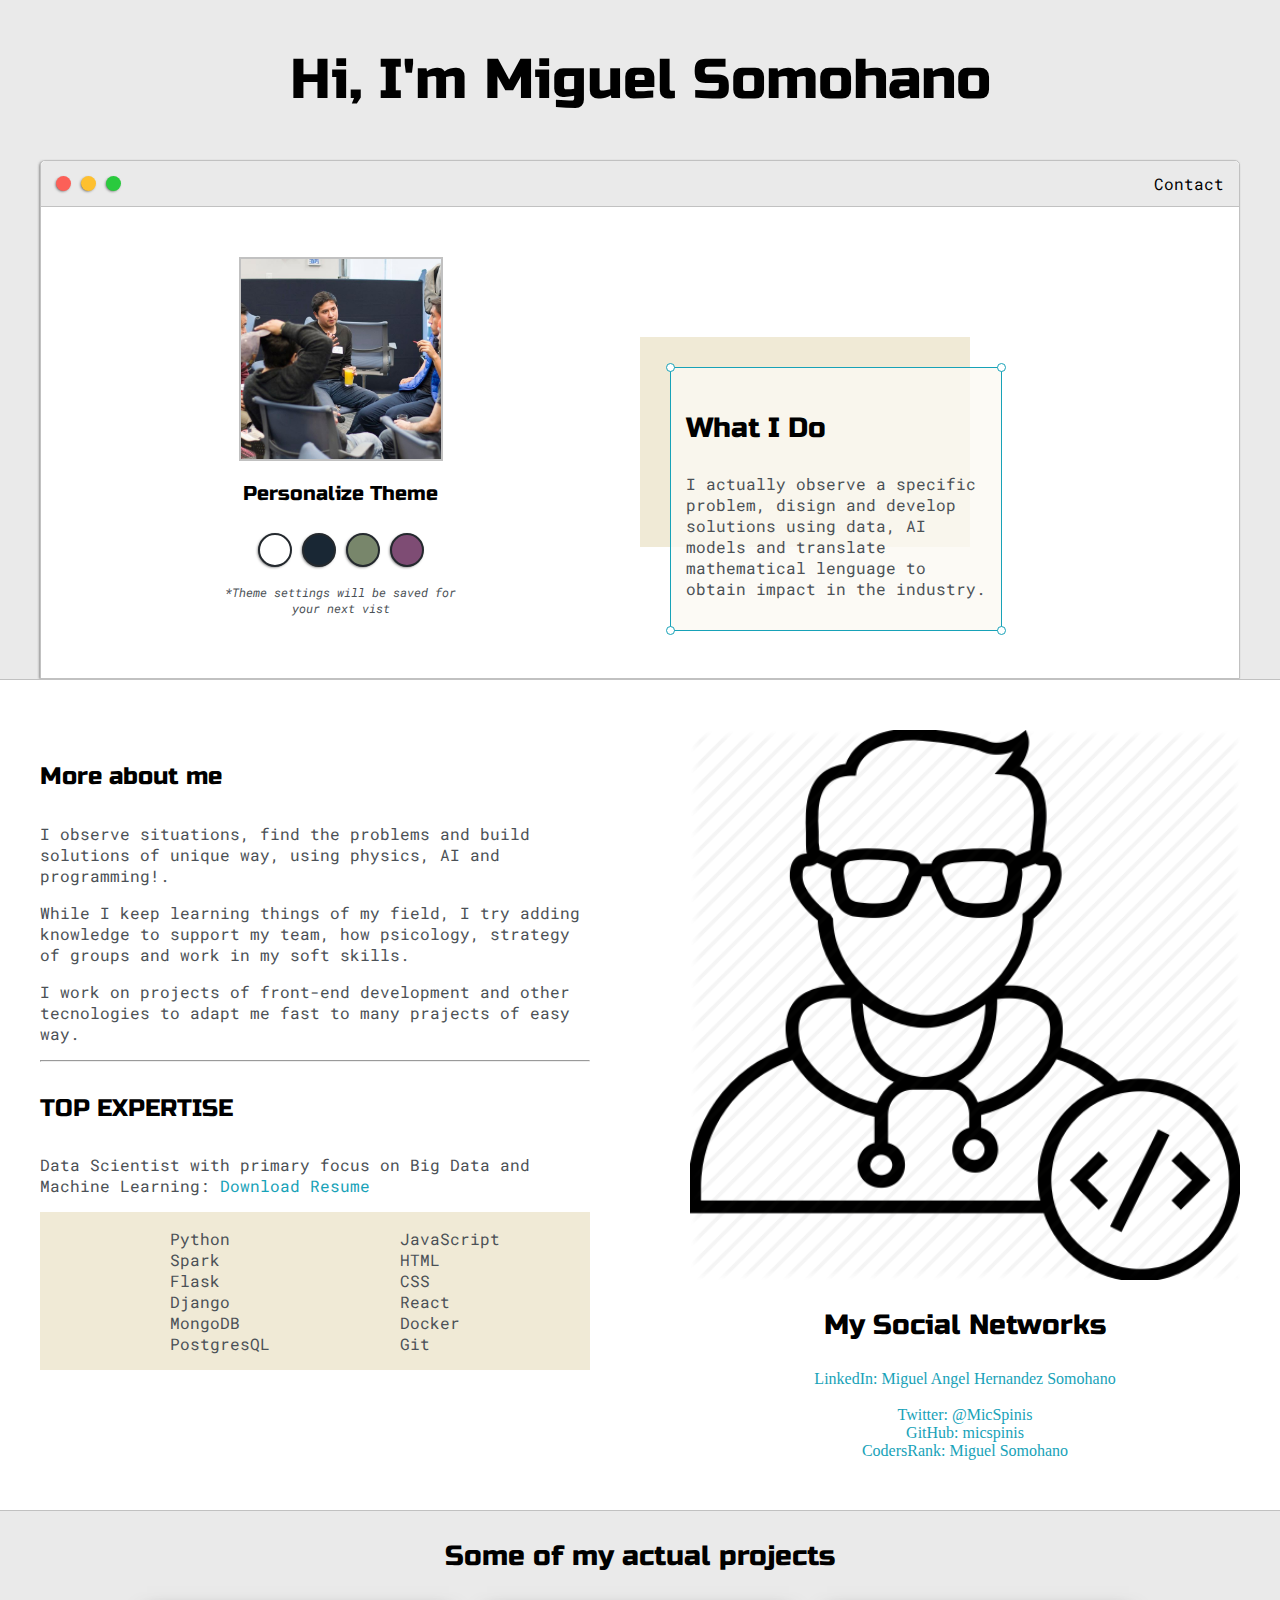
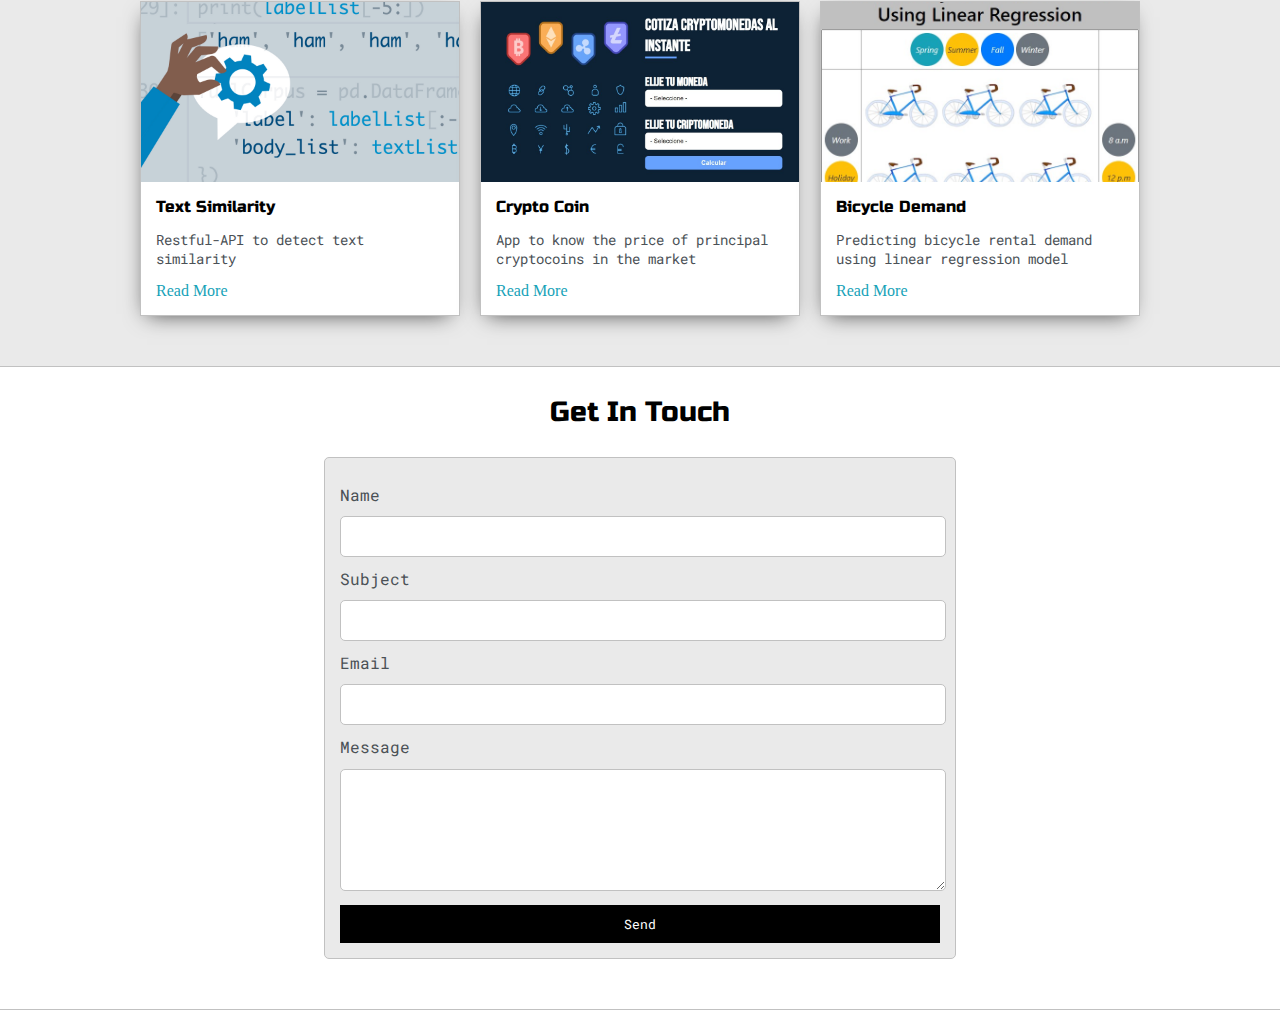
<file: index.html>
<!DOCTYPE html>
<html>
<head>
	<title>Miguel Somohano</title>


	<meta name="viewport" content="width=device-width, initial-scale=1, maximum-scale=1, minimum-scale=1" />

	<link href="https://fonts.googleapis.com/css2?family=Russo+One&display=swap" rel="stylesheet">

	<link href="https://fonts.googleapis.com/css2?family=Roboto+Mono:wght@500&family=Russo+One&display=swap" rel="stylesheet">

	<link rel="stylesheet" type="text/css" href="default.css">
	<link id="theme-style" rel="stylesheet" type="text/css" href="">
</head>
<body>

	<section class="s1">
		<div class="main-container">
			<div class="greeting-wrapper">
				<h1>Hi, I'm Miguel Somohano</h1>
			</div>


			<div class="intro-wrapper">
				<div class="nav-wrapper">

					<!-- Link around dots-wrapper added after tutorial video -->
					<a href="index.html">
						<div class="dots-wrapper">
							<div id="dot-1" class="browser-dot"></div>
							<div id="dot-2" class="browser-dot"></div>
							<div id="dot-3" class="browser-dot"></div>
						</div>
					</a>
					

					<ul id="navigation">
						<li><a href="index.html#contact">Contact</a></li>

					</ul>
				</div>

				<div class="left-column">
					<img id="profile_pic" src="images/dataton_talk.jpg">
					<h5 style="text-align: center;line-height: 0;">Personalize Theme</h5>

					<div id="theme-options-wrapper">
						<div data-mode="light" id="light-mode" class="theme-dot"></div>
						<div data-mode="blue" id="blue-mode" class="theme-dot"></div>
						<div data-mode="green" id="green-mode" class="theme-dot"></div>
						<div data-mode="purple" id="purple-mode" class="theme-dot"></div>
					</div>

					<p id="settings-note">*Theme settings will be saved for<br>your next vist</p>
				</div>

				<div class="right-column">

					<div id="preview-shadow">
						<div id="preview">
							<div id="corner-tl" class="corner"></div>
							<div id="corner-tr" class="corner"></div>
							<h3>What I Do</h3>
							<p>I actually observe a specific problem, disign and develop solutions using data, AI models and translate mathematical lenguage to obtain impact in the industry.</p>
							<div id="corner-br" class="corner"></div>
							<div id="corner-bl" class="corner"></div>
						</div>
					</div>
				</div>
			</div>
		</div>
	</section>

	<section class="s2">
		<div class="main-container">

			<div class="about-wrapper">
				<div class="about-me">
					<h4>More about me</h4>

					<p>I observe situations, find the problems and build solutions of unique way, using physics, AI and programming!.</p>

					<p>While I keep learning things of my field, I try adding knowledge to support my team, how psicology, strategy of groups and work in my soft skills.</p>

					<p>I work on projects of front-end development and other tecnologies to adapt me fast to many prajects of easy way.</p>


					<hr>

					<h4>TOP EXPERTISE</h4>

					<p>Data Scientist with primary focus on Big Data and Machine Learning: <a target="_blank" href="Curriculum_2020.pdf">Download Resume</a></p>

					<div id="skills">
						<ul>
							<li>Python</li>
							<li>Spark</li>
							<li>Flask</li>
							<li>Django</li>
							<li>MongoDB</li>
							<li>PostgresQL</li>
						</ul>

						<ul>
							<li>JavaScript</li>
							<li>HTML</li>
							<li>CSS</li>
							<li>React</li>
							<li>Docker</li>
							<li>Git</li>
						</ul>

					</div>

				</div>

				
				<div class="social-links">
					<img id="social_img" src="images\avatar.png">
					<h3>My Social Networks</h3>

					<a target="_blank" href="https://www.linkedin.com/in/miguel-%C3%A1ngel-hern%C3%A1ndez-somohano-bb7043161/">LinkedIn: Miguel Angel Hernandez Somohano</a>
					<br>
					<a target="_blank" href="https://twitter.com/MicSpinis">Twitter: @MicSpinis</a>
					<a target="_blank" href="https://github.com/micspinis">GitHub: micspinis</a>
					<a target="_blank" href="https://profile.codersrank.io/user/micspinis">CodersRank: Miguel Somohano</a>
				</div>
			</div>

		</div>
	</section>

	<section class="s1">
		<div class="main-container">
			<h3 style="text-align: center;">Some of my actual projects</h3>

			<div class="post-wrapper">

				<div>
					<div class="post">
						<img class="thumbnail" src="images\text_similarity.jpg">
						<div class="post-preview">
							<h6 class="post-title">Text Similarity</h6>
							<p class="post-intro">Restful-API to detect text similarity</p>
							<a href="post.html">Read More</a>
						</div>
					</div>
				</div>

				<div>
					<div class="post">
						<img class="thumbnail" src="images\coin.jpg">
						<div class="post-preview">
							<h6 class="post-title">Crypto Coin</h6>
							<p class="post-intro">App to know the price of principal cryptocoins in the market</p>
							<a href="post2.html">Read More</a>
						</div>
					</div>
				</div>

				<div>
					<div class="post">
						<img class="thumbnail" src="images\demand.jpg">
						<div class="post-preview">
							<h6 class="post-title">Bicycle Demand</h6>
							<p class="post-intro">Predicting bicycle rental demand using linear regression model</p>
							<a href="post3.html">Read More</a>
						</div>
					</div>
				</div>

			</div>
		</div>
	</section>

	<section class="s2">
		<div class="main-container">
			<a href=""></a>
			<h3 style="text-align: center;">Get In Touch</h3>

			<form id="contact-form">
				<a name="contact"></a>

				<label>Name</label>
				<input class="input-field" type="text" name="name">

				<label>Subject</label>
				<input class="input-field" type="text" name="subject">

				<label>Email</label>
				<input class="input-field" type="text" name="email">

				<label>Message</label>
				<textarea class="input-field" name="message"></textarea>

				<input id="submit-btn" type="submit" value="Send">
			</form>
		</div>
	</section> 

	<script type="text/javascript" src="script.js"></script>
</body>
</html>
</file>
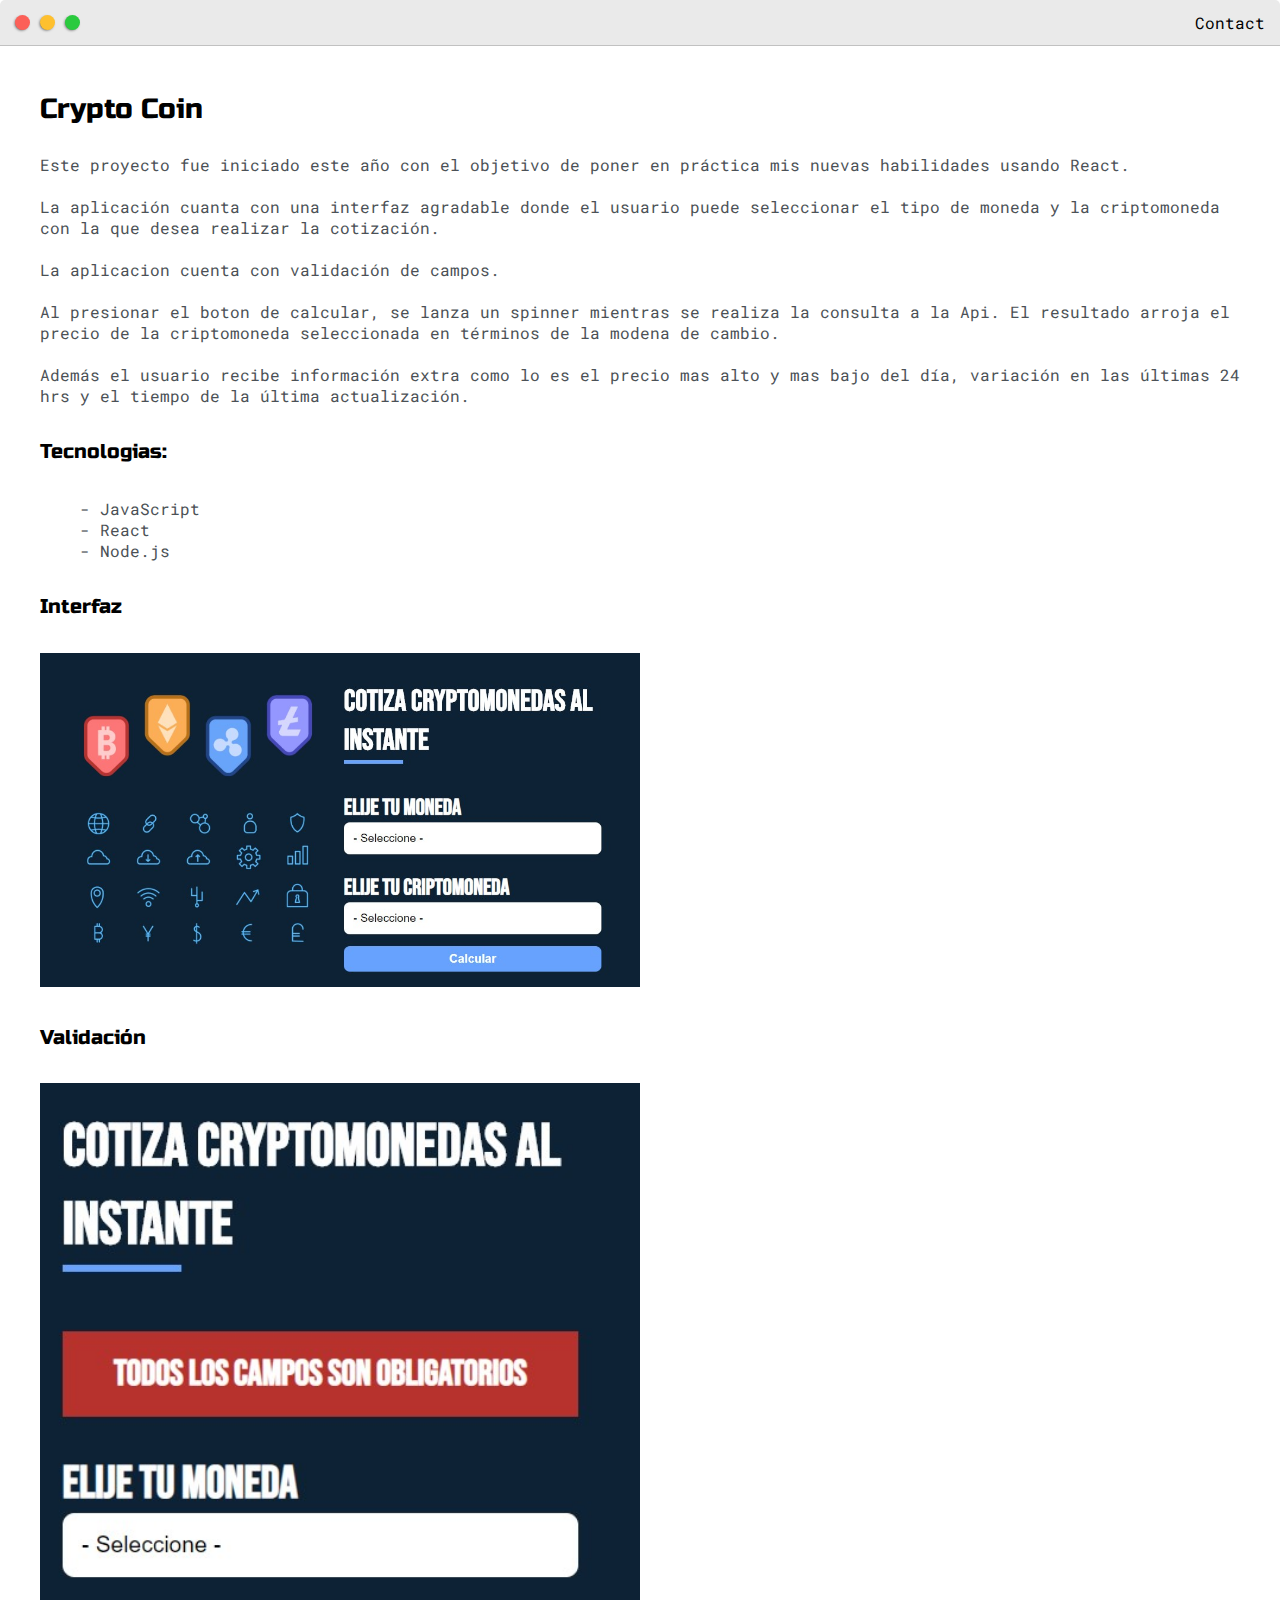
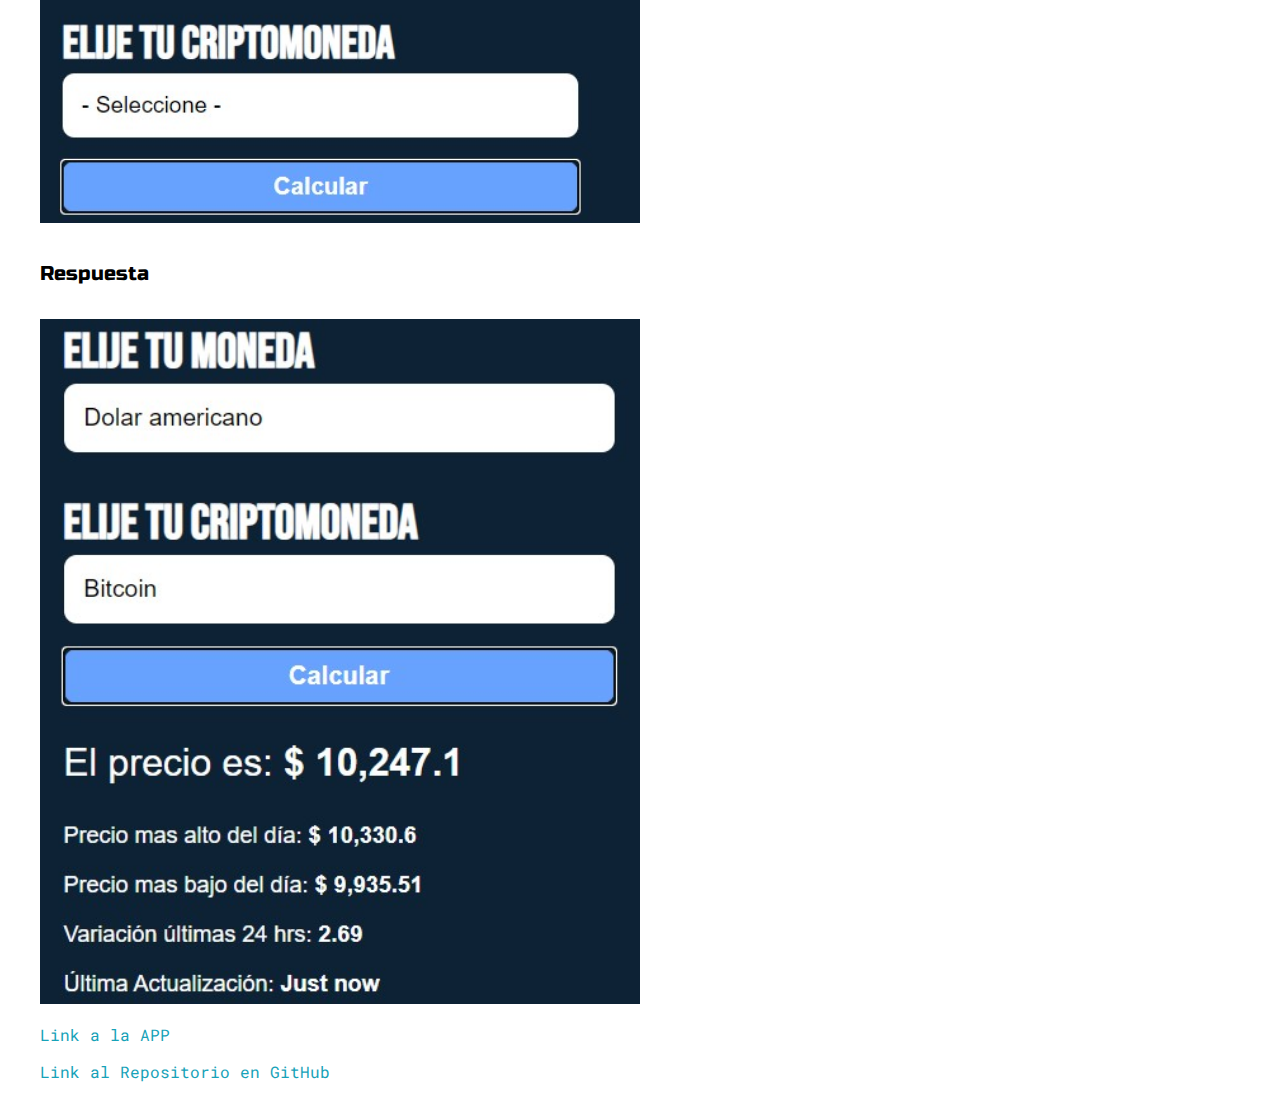
<file: post2.html>
<!DOCTYPE html>
<html>
<head>
	<title>Crypto Coin</title>


	<meta name="viewport" content="width=device-width, initial-scale=1, maximum-scale=1, minimum-scale=1" />

	<link href="https://fonts.googleapis.com/css2?family=Russo+One&display=swap" rel="stylesheet">

	<link href="https://fonts.googleapis.com/css2?family=Roboto+Mono:wght@500&display=swap" rel="stylesheet">

	<link rel="stylesheet" type="text/css" href="default.css">


	<style type="text/css">
		.img-container{
			max-width: 600px;
		}

		img{
			width: 100%
		}

	</style>

</head>
<body>
	<div class="nav-wrapper">

		<!-- Link around dots-wrapper added after tutorial video -->
		<a href="index.html">
			<div class="dots-wrapper">
				<div id="dot-1" class="browser-dot"></div>
				<div id="dot-2" class="browser-dot"></div>
				<div id="dot-3" class="browser-dot"></div>
			</div>
		</a>

		<ul id="navigation">
			<li><a href="index.html#contact">Contact</a></li>

		</ul>
	</div>

	<div class="main-container">
		<br>

		<!-- <div class="img-container"> -->
			<!-- <img src="images\head_cc.jpg"> -->
		<!-- </div> -->
		
		<h3>Crypto Coin</h3>

		<p>Este proyecto fue iniciado este año con el objetivo de poner en práctica mis nuevas habilidades usando React.
		<br>
		<br>
		La aplicación cuanta con una interfaz agradable donde el usuario puede seleccionar el tipo de moneda y la criptomoneda con la que desea realizar la cotización.
		<br>
		<br>
        La aplicacion cuenta con validación de campos.
		<br>
		<br>
		Al presionar el boton de calcular, se lanza un spinner mientras se realiza la consulta a la Api. El resultado arroja el precio de la criptomoneda seleccionada en términos de la modena de cambio. 
		<br>
		<br> 
		Además el usuario recibe información extra como lo es el precio mas alto y mas bajo del día, variación en las últimas 24 hrs y el tiempo de la última actualización.
		<br>
		</p>

		<h5>Tecnologias:</h5>
		<ul>
			<li>- JavaScript</li>
			<li>- React</li>
			<li>- Node.js</li>
		</ul>


		<h5>Interfaz</h5>
		<div class="img-container">
			<img src="images\interfaz_cc.jpg">
		</div>


		<h5>Validación</h5>
		<div class="img-container">
			<img src="images\validacion_cc.jpg">
		</div>



		<h5>Respuesta</h5>
		<div class="img-container">
			<img src="images\respuesta_cc.jpg">
		</div>

		<p><a href="https://kind-bardeen-8e34af.netlify.app/">Link a la APP</a></p>
		<p><a href="https://github.com/micspinis/CryptoCoin">Link al Repositorio en GitHub</a></p>

	</div>

</body>
</html>
</file>
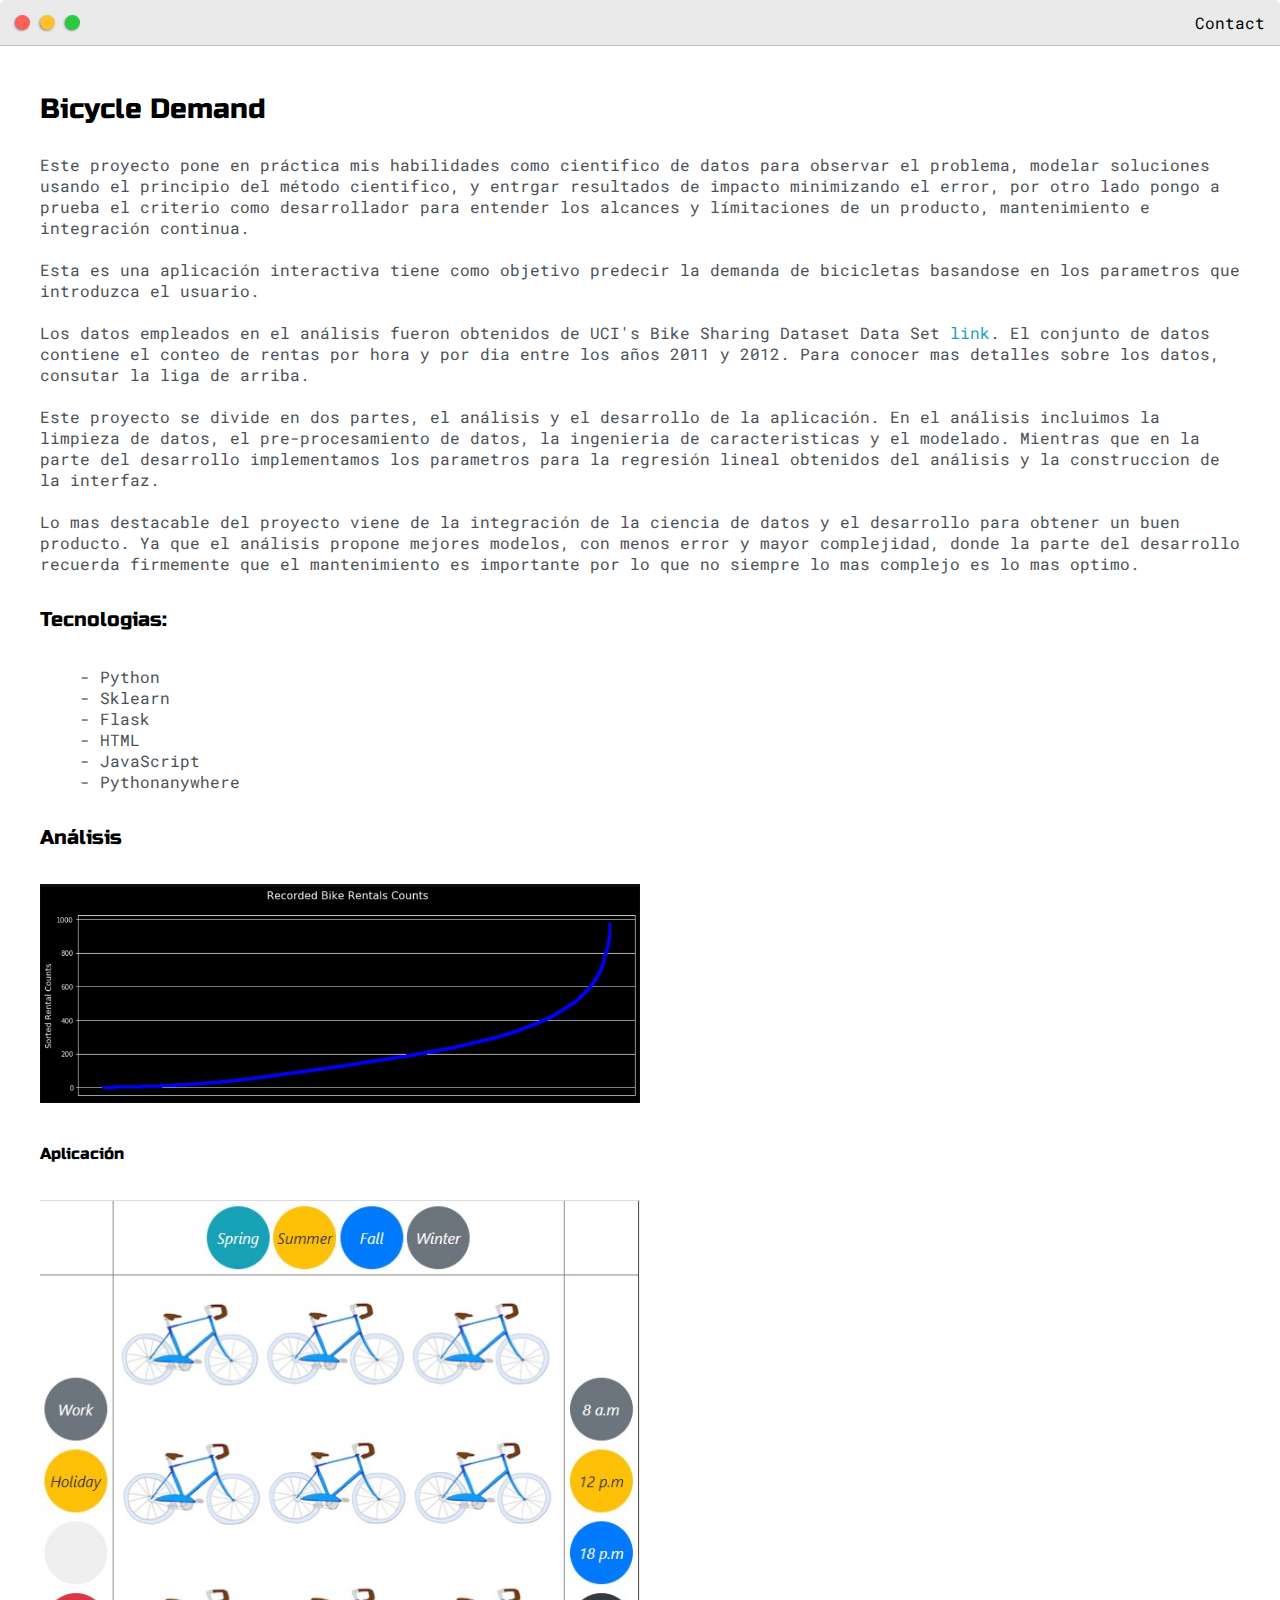
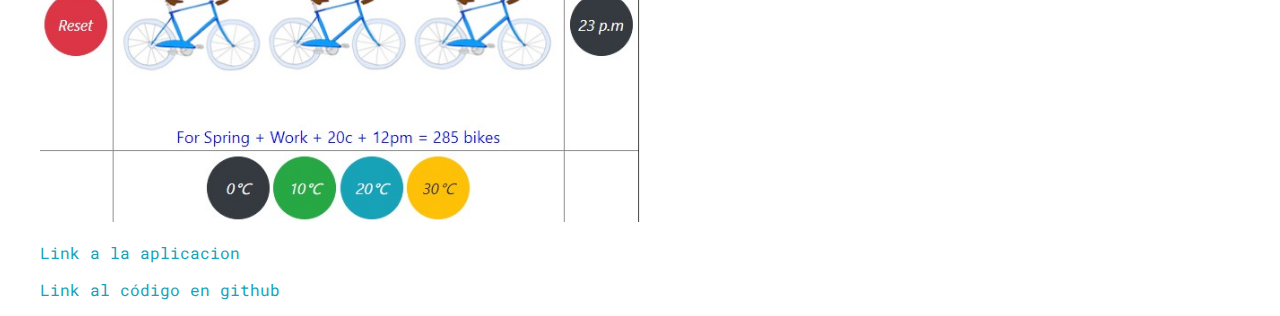
<file: post3.html>
<!DOCTYPE html>
<html>
<head>
	<title>Bicycle Demand</title>


	<meta name="viewport" content="width=device-width, initial-scale=1, maximum-scale=1, minimum-scale=1" />

	<link href="https://fonts.googleapis.com/css2?family=Russo+One&display=swap" rel="stylesheet">

	<link href="https://fonts.googleapis.com/css2?family=Roboto+Mono:wght@500&display=swap" rel="stylesheet">

	<link rel="stylesheet" type="text/css" href="default.css">


	<style type="text/css">
		.img-container{
			max-width: 600px;
		}

		img{
			width: 100%
		}

	</style>

</head>
<body>
	<div class="nav-wrapper">

		<!-- Link around dots-wrapper added after tutorial video -->
		<a href="index.html">
			<div class="dots-wrapper">
				<div id="dot-1" class="browser-dot"></div>
				<div id="dot-2" class="browser-dot"></div>
				<div id="dot-3" class="browser-dot"></div>
			</div>
		</a>

		<ul id="navigation">
			<li><a href="index.html#contact">Contact</a></li>

		</ul>
	</div>

	<div class="main-container">
		<br>

		<!-- <div class="img-container">
			<img src="images/dash.jpg">
		</div> -->
		
		<h3>Bicycle Demand</h3>

		<p>Este proyecto pone en práctica mis habilidades como cientifico de datos para observar el problema, modelar soluciones usando el principio del método cientifico, y entrgar resultados de impacto minimizando el error, por otro lado pongo a prueba el criterio como desarrollador para entender los alcances y límitaciones de un producto, mantenimiento e integración continua.
		<br>
		<br>
		Esta es una aplicación interactiva tiene como objetivo predecir la demanda de bicicletas basandose en los parametros que introduzca el usuario.
		<br>
		<br>
		Los datos empleados en el análisis fueron obtenidos de UCI's Bike Sharing Dataset Data Set <a href="https://archive.ics.uci.edu/ml/datasets/bike+sharing+dataset">link</a>. El conjunto de datos contiene el conteo de rentas por hora y por dia entre los años 2011 y 2012. Para conocer mas detalles sobre los datos, consutar la liga de arriba.
		<br>
		<br>
        Este proyecto se divide en dos partes, el análisis y el desarrollo de la aplicación.
        En el análisis incluimos la limpieza de datos, el pre-procesamiento de datos, la ingenieria de caracteristicas y el modelado. Mientras que en la parte del desarrollo implementamos los parametros para la regresión lineal obtenidos del análisis y la construccion de la interfaz.
		<br>
		<br>
		Lo mas destacable del proyecto viene de la integración de la ciencia de datos y el desarrollo para obtener un buen producto. Ya que el análisis propone mejores modelos, con menos error y mayor complejidad, donde la parte del desarrollo recuerda firmemente que el mantenimiento es importante por lo que no siempre lo mas complejo es lo mas optimo.</p>

		<h5>Tecnologias:</h5>
		<ul>
			<li>- Python</li>
			<li>- Sklearn</li>
			<li>- Flask</li>
			<li>- HTML</li>
			<li>- JavaScript</li>
			<li>- Pythonanywhere</li>
		</ul>


		<h5>Análisis</h5>
		<div class="img-container">
			<img src="images\analisis_rd.jpg">
		</div>

		<h6>Aplicación</h5>
		<div class="img-container">
			<img src="images\app_rm.jpg">
		</div>
        <p><a href="http://micspinis.pythonanywhere.com/">Link a la aplicacion</a></p>
        <p><a href="https://github.com/micspinis/Rental-Demand">Link al código en github</a></p>

	</div>

</body>
</html>
</file>
<file: default.css>
:root{
	--mainColor:#eaeaea;
	--secondaryColor:#fff;

	--borderColor:#c1c1c1;

	--mainText:black;
	--secondaryText:#4b5156;

	--themeDotBorder:#24292e;

	--previewBg:rgb(251, 249, 243, 0.8);
	--previewShadow:#f0ead6;


	--buttonColor:black;


}


html, body{
	padding: 0;
	margin: 0;
	scroll-behavior: smooth;
}

body *{
	transition: 0.3s;
}


h1, h2, h3, h4, h5, h6, strong{
	color: var(--mainText);
	font-family: 'Russo One', sans-serif;
	font-weight: 500;
}

p, li, span, label, input, textarea{
	color: var(--secondaryText);
	font-family: 'Roboto Mono', monospace;
}

a{
	text-decoration: none;
	color:#17a2b8;
}

ul{
	list-style: none;
}

h1 { font-size: 56px;}
h2 { font-size: 36px;}
h3 { font-size: 28px;}
h4 { font-size: 24px;}
h5 { font-size: 20px;}
h6 { font-size: 16px;}


.s1{
	background-color: var(--mainColor);
	border-bottom:1px solid var(--borderColor);
	overflow:auto;
}

.s2{
	background-color: var(--secondaryColor);
	border-bottom:1px solid var(--borderColor);
	overflow:auto;
}




.main-container{
	width: 1200px;
	margin: 0 auto;
}


.greeting-wrapper{
	display: grid;
	text-align: center;
	align-content: center;
	min-height: 10em;

}

.intro-wrapper{
	background-color: var(--secondaryColor);
	border:1px solid var(--borderColor);
	border-radius:5px 5px 0 0;


	-webkit-box-shadow: -1px 1px 3px -1px rgba(0,0,0,0.75);
	-moz-box-shadow: -1px 1px 3px -1px rgba(0,0,0,0.75);
	box-shadow: -1px 1px 3px -1px rgba(0,0,0,0.75);

	display: grid;
	grid-template-columns: 1fr 1fr;
	grid-template-areas: 
		'nav-wrapper nav-wrapper'
		'left-column right-column'
	;
}


.nav-wrapper{
	border-radius:5px 5px 0 0;
	grid-area:nav-wrapper;
	border-bottom: 1px solid var(--borderColor);
	display: flex;
	justify-content: space-between;
	align-items: center;
	background-color: var(--mainColor);
}

#navigation a{
	color:var(--mainText);
}


#navigation{
	margin:0;
	padding: 10px;
}

#navigation li{
	display: inline-block;
	margin-right: 5px;
	margin-left:5px;
}

.dots-wrapper{
	display: flex;
	padding: 10px;
}

#dot-1{
	background-color:  #FC6058;
}

#dot-2{
	background-color:  #FEC02F;
}

#dot-3{
	background-color:  #2ACA3E;
}

.browser-dot{
	background-color: black;
	height: 15px;
	width: 15px;
	border-radius: 50%;
	margin: 5px;

	-webkit-box-shadow: -1px 1px 3px -1px rgba(0,0,0,0.75);
	-moz-box-shadow: -1px 1px 3px -1px rgba(0,0,0,0.75);
	box-shadow: -1px 1px 3px -1px rgba(0,0,0,0.75);

}


.left-column{
	grid-area: left-column;
	padding-top:50px;
	padding-bottom: 50px;
}

#profile_pic{
	display: block;
	margin:0 auto;

	height: 200px;
	width: 200px;
	object-fit: cover;
	border:2px solid var(--borderColor);
}


#theme-options-wrapper{
	display: flex;
	justify-content: center;
}

.theme-dot{
	height: 30px;
	width: 30px;
	background-color: black;
	border-radius: 50%;

	margin: 5px;
	border:2px solid var(--themeDotBorder);

	-webkit-box-shadow: -1px 1px 3px -1px rgba(0,0,0,0.75);
	-moz-box-shadow: -1px 1px 3px -1px rgba(0,0,0,0.75);
	box-shadow: -1px 1px 3px -1px rgba(0,0,0,0.75);

	cursor: pointer;
}


.theme-dot:hover{
	border-width: 5px;
}


#light-mode{
	background-color: #fff;
}

#blue-mode{
	background-color: #192734;
}

#green-mode{
	background-color: #78866b;
}

#purple-mode{
	background-color: #7E4C74;
}

#settings-note{
	font-size: 12px;
	font-style: italic;
	text-align: center;
}

.right-column{
	grid-area: right-column;
	display: grid;
	align-content: center;

	padding-top: 50px;
	padding-bottom: 50px;
}


#preview-shadow{
	background-color: var(--previewShadow);
	max-width: 300px;
	height: 180px;
	padding-left: 30px;
	padding-top: 30px;
}

#preview{
	width: 300px;
	border:1.5px solid #17a2b8;
	background-color: var(--previewBg);
	padding:15px;
	position: relative;
}

.corner{
	width:7px;
	height: 7px;
	border-radius: 50%;
	border:1.5px solid #17a2b8;
	background-color: #fff;
	position: absolute;
}

#corner-tl{
	top:-5px;
	left: -5px
}

#corner-tr{
	top:-5px;
	right: -5px
}


#corner-br{
	bottom:-5px;
	right: -5px
}


#corner-bl{
	bottom:-5px;
	left: -5px
}

.about-wrapper{
	display: grid;
	grid-template-columns: repeat(auto-fit, minmax(320px, 1fr));
	padding-bottom: 50px;
	padding-top: 50px;
	gap:100px;
}


#skills{
	display: flex;
	justify-content: space-evenly;
	background-color: var(--previewShadow);
}

.social-links{
	display: grid;
	align-content: center;
	text-align: center;
}

#social_img{
	width: 100%;
}


.post-wrapper{
	display: grid;
	grid-template-columns: repeat(auto-fit, 320px);
	gap:20px;
	justify-content: center;
	padding-bottom: 50px;
}

.post{
	border:1px solid var(--borderColor);
	-webkit-box-shadow: -2px 7px 21px -9px rgba(0,0,0,0.75);
	-moz-box-shadow: -2px 7px 21px -9px rgba(0,0,0,0.75);
	box-shadow: -2px 7px 21px -9px rgba(0,0,0,0.75);
}

.thumbnail{
	display: block;
	width: 100%;
	height:180px;
	object-fit: cover;
}

.post-preview{
	background-color: #fff;
	padding:15px;
}

.post-title{
	color:black;
	margin: 0;
}

.post-intro{
	color:#4b5156;
	font-size: 14px;
}


#contact-form{
	display: block;
	max-width: 600px;
	margin: 0 auto;
	border: 1px solid var(--borderColor);
	padding: 15px;
	border-radius: 5px;
	background-color: var(--mainColor);
	margin-bottom: 50px;

}

#contact-form label{
	line-height: 2.7em;
}

#contact-form textarea{
	min-height: 100px;
	font-size: 14px;
}


.input-field{
	width: 100%;
	padding-top: 10px;
	padding-bottom:10px; 
	background-color: var(--secondaryColor);
	border-radius: 5px;
	border:1px solid var(--borderColor);
	font-size: 14px;
}


#submit-btn{
	margin-top: 10px;
	width: 100%;
	padding-top: 10px;
	padding-bottom:10px; 
	color: #fff;
	background-color: var(--buttonColor);
	border:none;
}


@media screen and (max-width: 1200px){
	.main-container{
		width: 95%;
	}
}

@media screen and (max-width: 800px){
	.intro-wrapper{
		grid-template-columns: 1fr;
		grid-template-areas: 
			'nav-wrapper'
			'left-column'
			'right-column'
		;
	}

	.right-column{
		justify-content: center;
	}

}

@media screen and (max-width: 400px){
	#preview-shadow{
		max-width: 280px;
		height: 180px;
		padding-left: 10px;
		padding-top: 10px;
	}

	#preview{
		width: 280px;

	}

}
</file>
